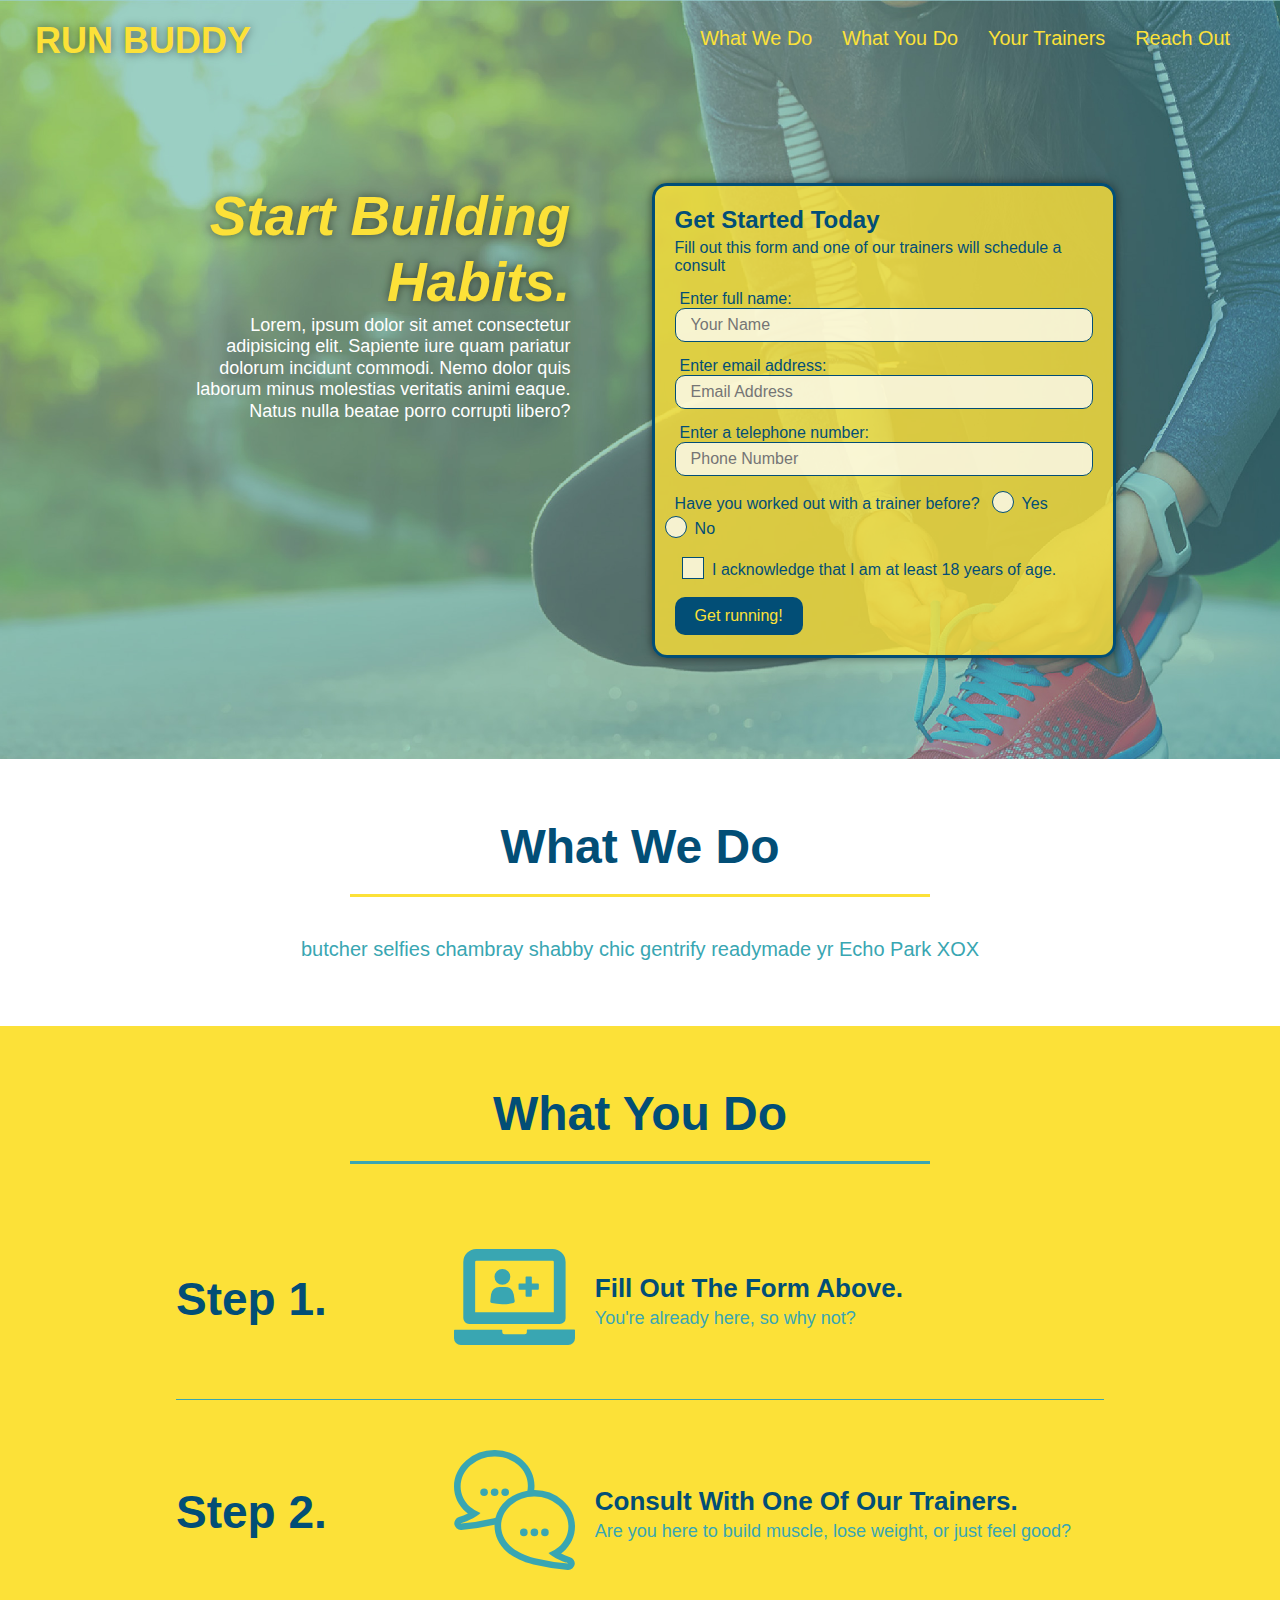
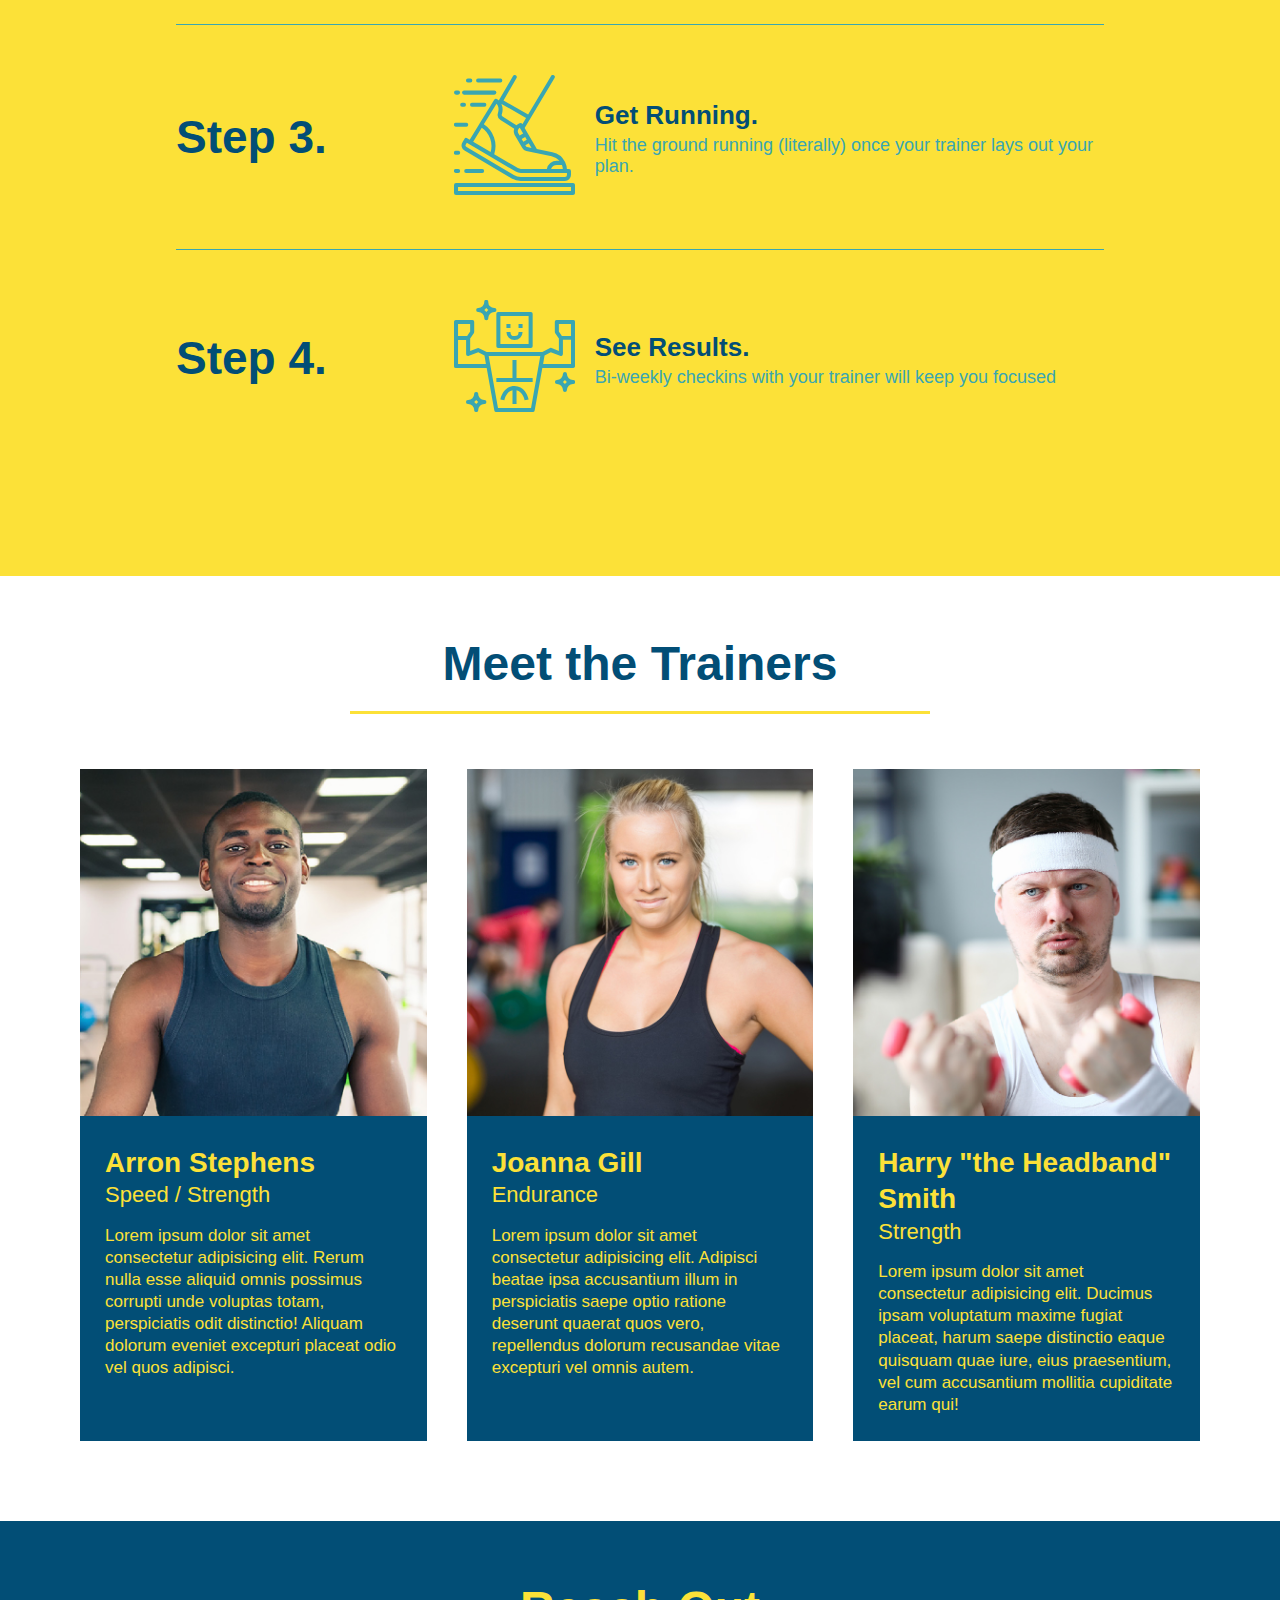
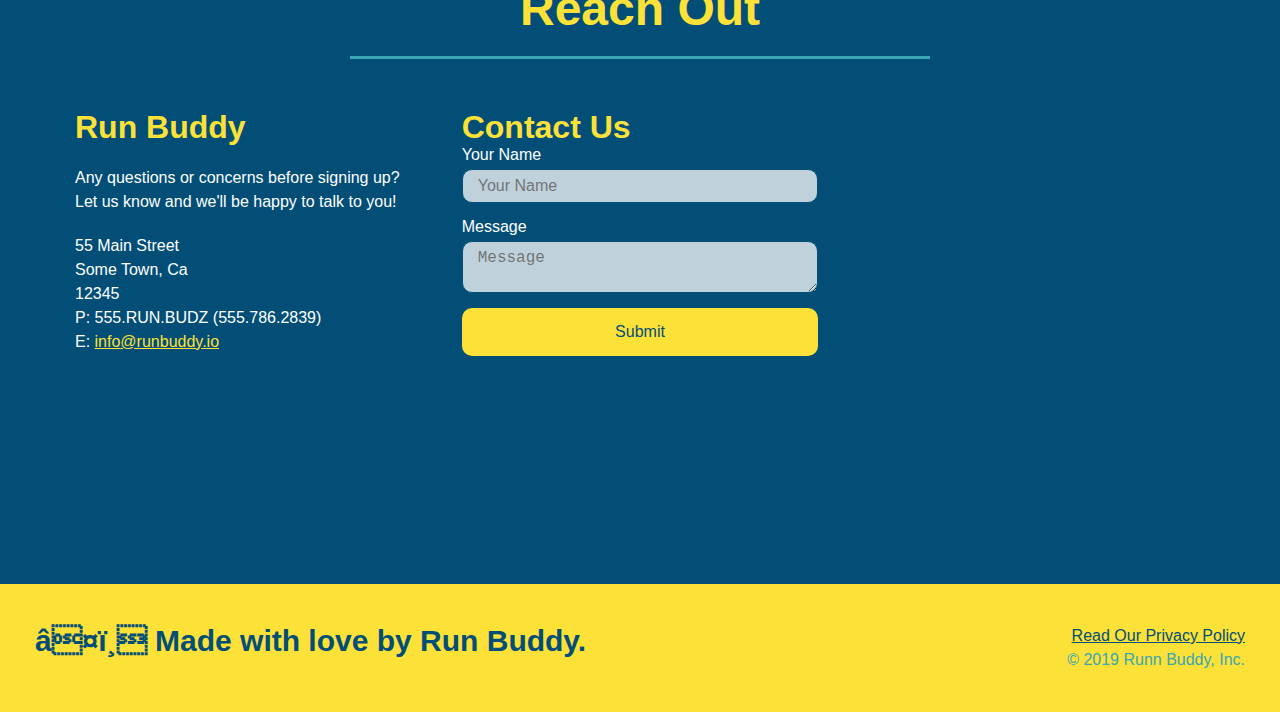
<file: index.html>
<!DOCTYPE html>
<html lang="en">
    <head>
        <link rel="stylesheet" href="./assets/css/style.css" />
        <meta charset-UTF-8 />
        <meta name="viewport" content="width=device-width, initial-scale=1.0" />
        <title>Run Buddy</title>
    </head>
    <body>
    <!-- navigation -->
    <header>  
        <h1>
            <a href="/">RUN BUDDY</a>
        </h1>
        <nav>
            <!-- Unordered list element -->
            <ul>
                <!-- List element -->
                <li>
                    <!-- Anchor element -->
                    <a href="#what-we-do">What We Do</a>
                </li>
                <li>
                    <a href="#what-you-do">What You Do</a>
                </li>
                <li>
                    <a href="#your-trainers">Your Trainers</a>
                </li>
                <li>
                    <a href="#reach-out">Reach Out</a>
                </li>
            </ul>
        </nav>
    </header>  

    <!-- hero-jumbotron -->
    <section class="hero">
        <div class="hero-cta">
            <h2>Start Building Habits.</h2>
            <p>Lorem, ipsum dolor sit amet consectetur adipisicing elit. Sapiente iure quam pariatur dolorum incidunt commodi. Nemo dolor quis laborum minus molestias veritatis animi eaque. Natus nulla beatae porro corrupti libero?</p>
        </div>
        <div class="hero-form">
            <h3>Get Started Today</h3>
            <p>Fill out this form and one of our trainers will schedule a consult</p>
        <!-- Add form element -->   
        <form>
            <label for="name">Enter full name:</label>
            <input type="text" placeholder="Your Name" name="name" id="name" class="form-input" />
            <label for="email">Enter email address:</label>
            <input type="email" placeholder="Email Address" name="email" id="email" class="form-input" />
            <label for="phone">Enter a telephone number:</label>
            <input type="tel" placeholder="Phone Number" name="phone" id="phone" class="form-input" />
            <p>
                Have you worked out with a trainer before?
                <span class="radio-wrapper">
                    <input type="radio" name="trainer-confirm" id="trainer-yes" />
                    <label for="trainer-yes">Yes</label>
                </span>
                <span class="radio-wrapper">
                    <input type="radio" name="trainer-confirm" id="trainer-no" />
                    <label for="trainer-no">No</label>
                </span>
            </p>
            <p>
                <span class="checkbox-wrapper">
                    <input type="checkbox" name="age-confirm" id="checkbox" />
                    <label for="checkbox">I acknowledge that I am at least 18 years of age.</label>
                </span> 
            </p>
            <button type="submit" >
                Get running!
            </button>
        </form> 
        </div>
    </section>
    <!-- end hero -->

    <!-- "what we do" section -->
    <section id="what-we-do" class="intro">
        <div class="flex-row">
        <h2 class="section-title primary-border">
            What We Do 
        </h2>
        </div>
        <div class="flex-row">
        <p>
            butcher selfies chambray shabby chic gentrify readymade yr Echo Park XOX
        </p>
        </div>
    </section>
    
    <!-- "what you do" section -->
        <section id="what-you-do" class="steps">
            <div class="flex-row">
                <h2 class="section-title secondary-border">
                     What You Do
                </h2> 
            </div>
            <div class="step"> 
                <h3>Step 1.</h3>
                <div class="step-info">
                    <div class="step-img">   
                        <img src="./assets/images/step-1.svg" alt="" />
                    </div>
                    <div class="step-text">
                        <h4>Fill Out The Form Above.</h4>
                        <p>You're already here, so why not?</p>
                    </div>
                </div>
            </div>
            <div class="step">
                <h3>Step 2.</h3>
                <div class="step-info">
                    <div class="step-img">
                        <img src="./assets/images/step-2.svg" alt="" />
                    </div>
                    <div class="step-text">
                        <h4>Consult With One Of Our Trainers.</h4>
                        <p>Are you here to build muscle, lose weight, or just feel good?</p>
                    </div>
                </div>
            </div>
            <div class="step">
                <h3>Step 3.</h3>
                <div class="step-info">
                    <div class="step-img">
                        <img src="./assets/images/step-3.svg" alt="" />
                    </div>
                    <div class="step-text">
                        <h4>Get Running.</h4>
                        <p>Hit the ground running (literally) once your trainer lays out your plan.</p>
                    </div>
                </div>
            </div>
            <div class="step">
                <h3>Step 4.</h3>
                <div class="step-info">
                    <div class="step-img">
                        <img src="./assets/images/step-4.svg" alt="" />
                    </div>
                    <div class="step-text">
                        <h4>See Results.</h4>
                        <p>Bi-weekly checkins with your trainer will keep you focused</p>
                    </div>
                </div>
            </div>
      </section>
      <!-- "what you do" end -->

    <!-- "meet the trainers" start -->
    <section id="your-trainers">
        <div class="flex-row">
        <h2 class="section-title primary-border"> 
            Meet the Trainers
        </h2>
        </div>
    
        <div class="trainers">
        <article class="trainer">
            <img src="./assets/images/trainer-1.jpg" alt="Arron Stephens in his workout clothes">
            <div class="trainer-bio">
                <h3 class="trainer-name">Arron Stephens</h3>
                <h4 class="trainer-role">Speed / Strength</h4>
                <p>Lorem ipsum dolor sit amet consectetur adipisicing elit. Rerum nulla esse aliquid omnis possimus corrupti unde voluptas totam, perspiciatis odit distinctio! Aliquam dolorum eveniet excepturi placeat odio vel quos adipisci.</p>
            </div>
        </article>
    <!-- Second trainer bio-->
        <article class="trainer">
            <img src="./assets/images/trainer-2.jpg" alt="Joanna Gill in her workout clothes">
            <div class="trainer-bio">
                <h3 class="trainer-name">Joanna Gill</h3>
                <h4 class="trainer-role">Endurance</h4>
                <p>Lorem ipsum dolor sit amet consectetur adipisicing elit. Adipisci beatae ipsa accusantium illum in perspiciatis saepe optio ratione deserunt quaerat quos vero, repellendus dolorum recusandae vitae excepturi vel omnis autem.</p>
            </div>
        </article>
    
    <!-- Third trainer bio -->
        <article class="trainer">
            <img src="./assets/images/trainer-3.jpg" alt="Harry Smith wearing a headband and lifting comically small pink weights"> 
            <div class="trainer-bio">
                <h3 class="trainer-name">Harry "the Headband" Smith</h3>
                <h4 class="trainer-role">Strength</h4>
                <p>Lorem ipsum dolor sit amet consectetur adipisicing elit. Ducimus ipsam voluptatum maxime fugiat placeat, harum saepe distinctio eaque quisquam quae iure, eius praesentium, vel cum accusantium mollitia cupiditate earum qui!</p>
            </div>
         </article>
        </div>
       </section>
    <!-- "neet the trainers" end -->

    <!-- "reach out" section -->
        <section id="reach-out" class="contact">  
            <div class="flex-row">
                <h2 class="section-title secondary-border">
                    Reach Out
                </h2>
            </div> 

            <div class="contact-info">
                <div>
                    <h3>Run Buddy</h3>
                    <p>
                        Any questions or concerns before signing up?
                        <br />
                        Let us know and we'll be happy to talk to you!
                    </p>

                    <address>
                        55 Main Street <br/>
                        Some Town, Ca <br/>
                        12345<br/>
                        P: 555.RUN.BUDZ (555.786.2839)<br/>
                        E: <a href="mailto:info@runbuddy.io">info@runbuddy.io</a>
                    </address>
                
            </div>
            
            <div class="contact-form">
                <h3>Contact Us</h3>
                <form>
                    <label for="contact-name">Your Name</label>
                    <input type="text" id="contact-name" placeholder="Your Name" />

                    <label for="contact-message">Message</label>
                    <textarea id="contact-message" placeholder="Message"></textarea>

                    <button type="submit">Submit</button>
                </form>
            </div>

            <iframe 
                src="https://www.google.com/maps/embed?pb=!1m18!1m12!1m3!1d3034.850686073691!2d-111.99982658503872!3d40.478568179358035!2m3!1f0!2f0!3f0!3m2!1i1024!2i768!4f13.1!3m3!1m2!1s0x875283805b42cda5%3A0x2530229055658371!2s4493%20W%20Wharton%20Dr%2C%20Herriman%2C%20UT%2084096!5e0!3m2!1sen!2sus!4v1646861589204!5m2!1sen!2sus" 
                frameborder="0" style="border:0" allowfullscreen>
            </iframe>
            </div>  
        </section> 
        <!-- "reach out" end--> 

    <!-- footer -->
    <footer>
        <h2>❤️ Made with love by Run Buddy.</h2>
        <div>
            <a href="privacy-policy.html">Read Our Privacy Policy</a><br />
            &copy; 2019 Runn Buddy, Inc.
        </div>
    </footer>
    </body>
</html>
</file>
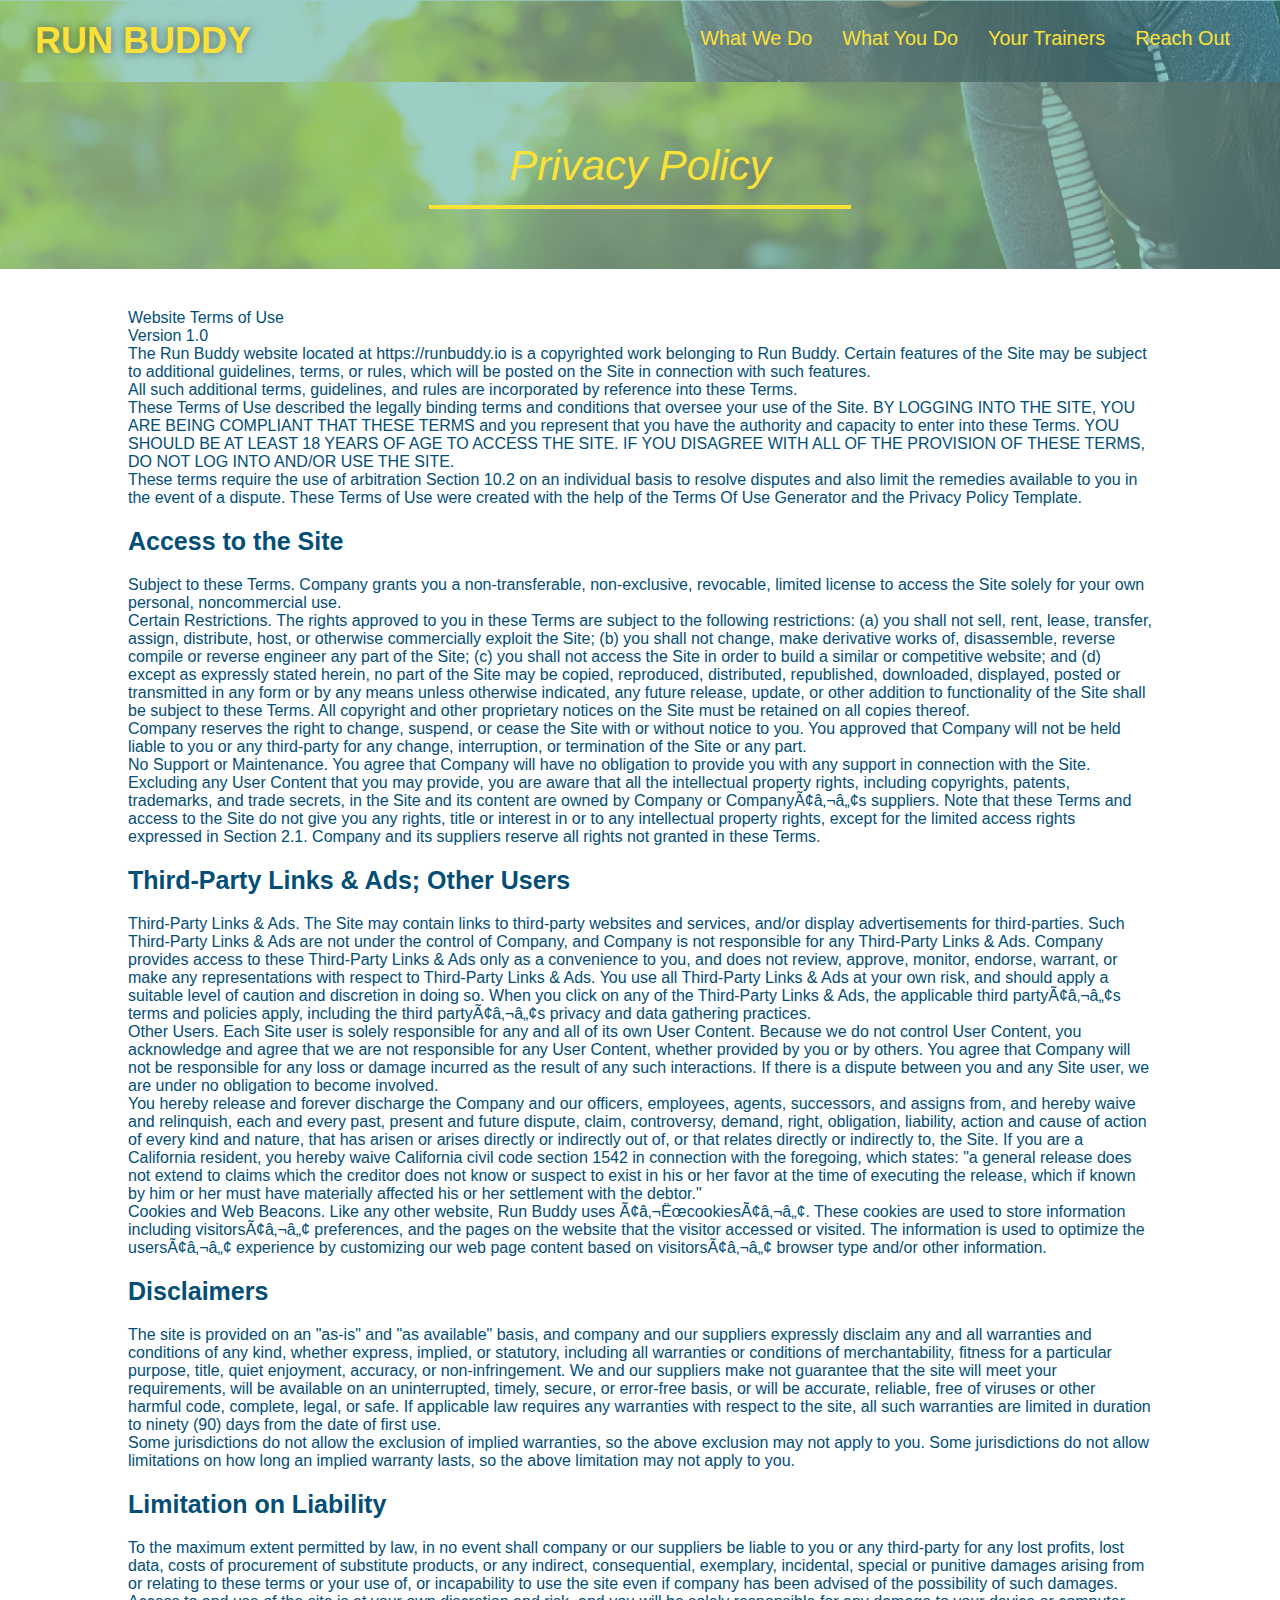
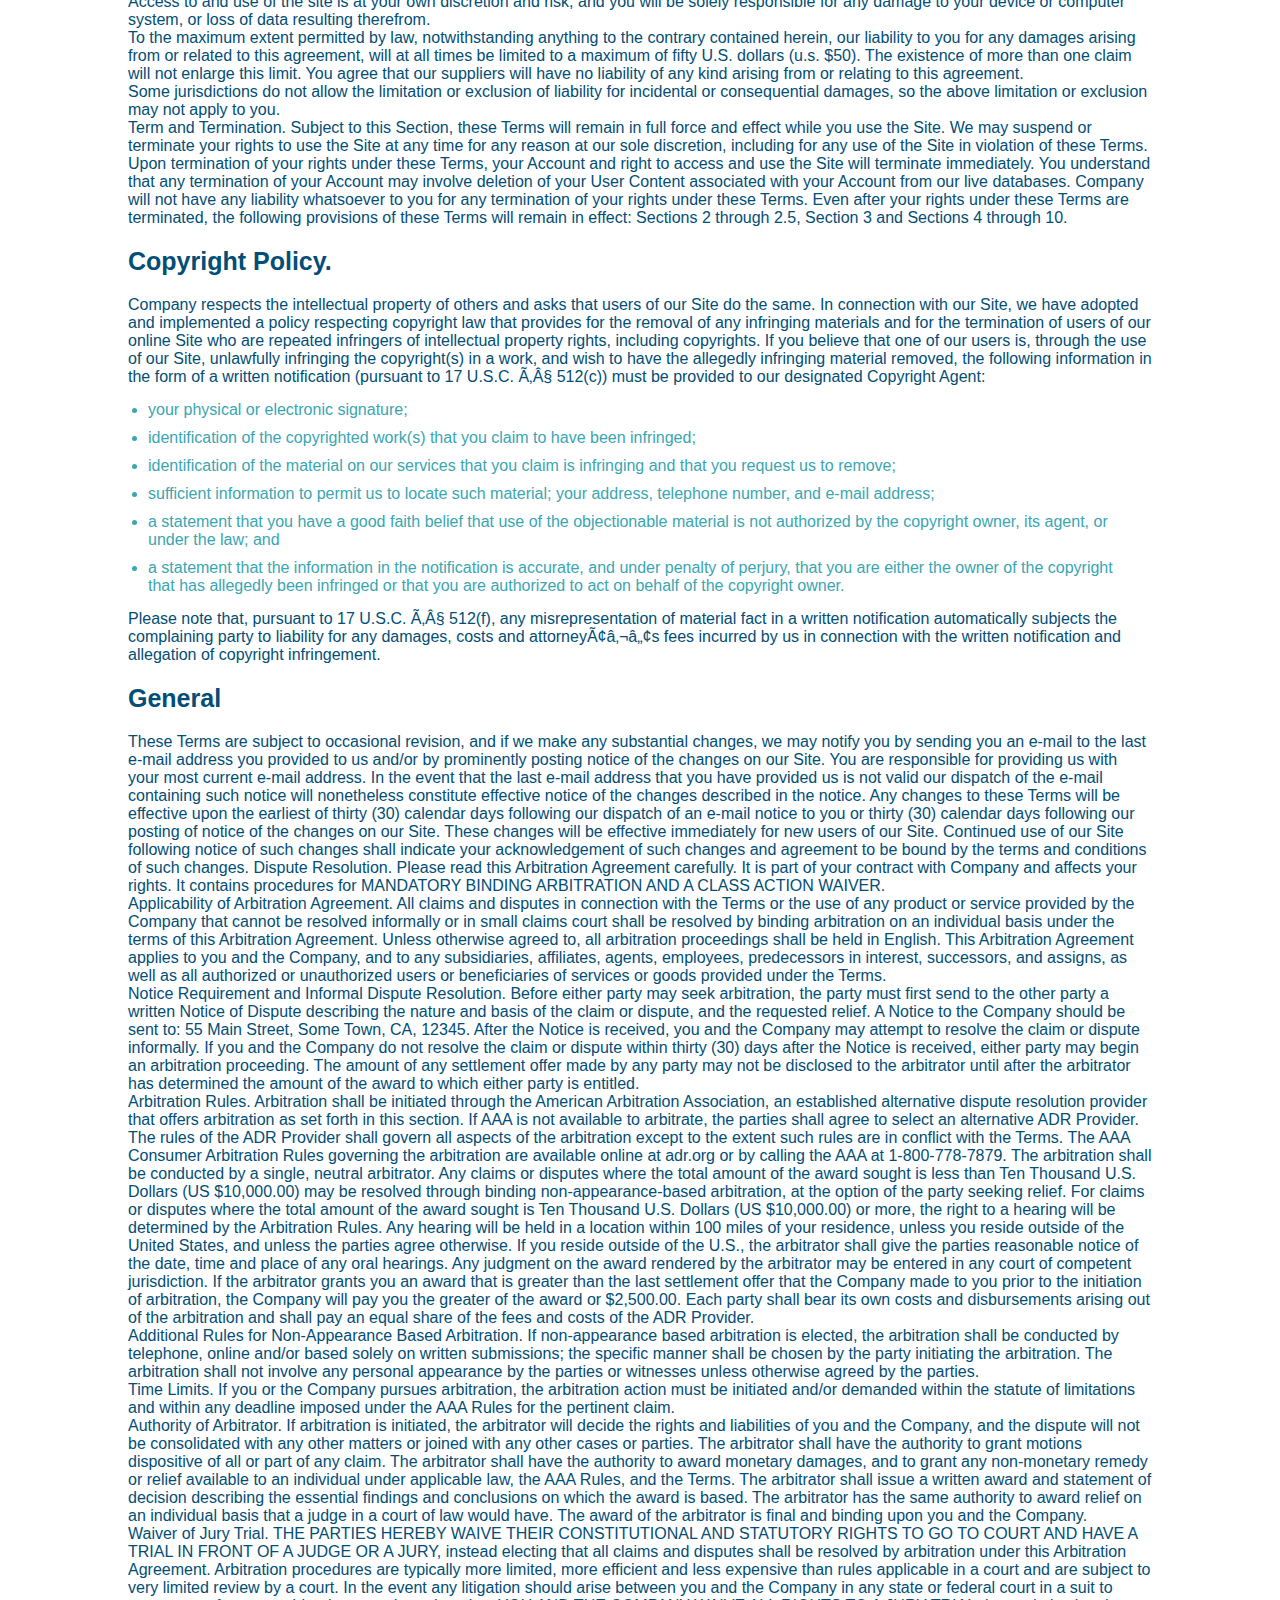
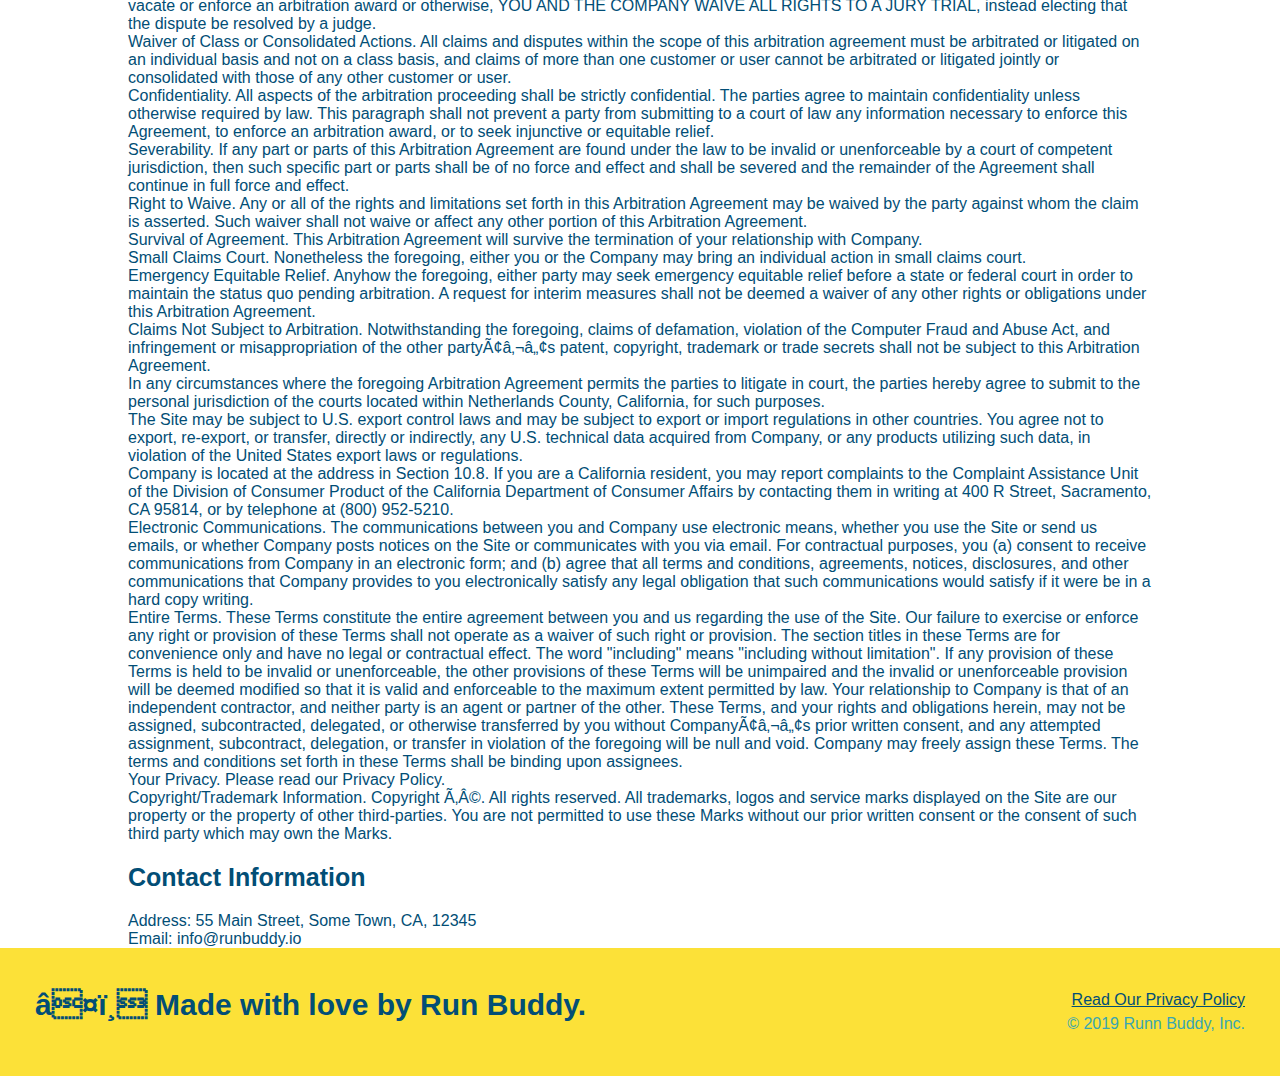
<file: privacy-policy.html>
<!DOCTYPE html>
<html lang="en">
    <head>
        <link rel="stylesheet" href="./assets/css/style.css" />
        <link rel="stylesheet" href="./assets/css/secondary-styles.css"
        <meta charset-UTF-8 />
        <meta name="viewport" content="width=device-width, initial-scale=1.0" />
        <title>Privacy Policy - Run Buddy</title>
    </head>
  <body>
  </body>
</html>
<header>  
    <h1>
        <a href="/">RUN BUDDY</a>
    </h1>
    <nav>
        <!-- Unordered list element -->
        <ul>
            <!-- List element -->
            <li>
                <!-- Anchor element -->
                <a href="./index.html#what-we-do">What We Do</a>
            </li>
            <li>
                <a href="./index.html#what-you-do">What You Do</a>
            </li>
            <li>
                <a href="./index.html#your-trainers">Your Trainers</a>
            </li>
            <li>
                <a href="./index.html#reach-out">Reach Out</a>
            </li>
        </ul>
    </nav>
</header>  

<!-- hero-jumbotron -->
<section class="hero">
    <h2 class="page-title">
        Privacy Policy
    </h2>
</section>    
<article class="secondary-content">
    <p>
        Website Terms of Use
      </p>

      <p>
        Version 1.0
      </p>

      <p>
        The Run Buddy website located at https://runbuddy.io is a copyrighted work belonging to Run Buddy. Certain
        features of the Site may be subject to additional guidelines, terms, or rules, which will be posted on the Site
        in connection with such features.
      </p>

      <p>
        All such additional terms, guidelines, and rules are incorporated by reference into these Terms.
      </p>

      <p>
        These Terms of Use described the legally binding terms and conditions that oversee your use of the Site. BY
        LOGGING INTO THE SITE, YOU ARE BEING COMPLIANT THAT THESE TERMS and you represent that you have the authority
        and capacity to enter into these Terms. YOU SHOULD BE AT LEAST 18 YEARS OF AGE TO ACCESS THE SITE. IF YOU
        DISAGREE WITH ALL OF THE PROVISION OF THESE TERMS, DO NOT LOG INTO AND/OR USE THE SITE.
      </p>

      <p>
        These terms require the use of arbitration Section 10.2 on an individual basis to resolve disputes and also
        limit the remedies available to you in the event of a dispute. These Terms of Use were created with the help of
        the Terms Of Use Generator and the Privacy Policy Template.
      </p>

      <h3>
        Access to the Site
      </h3>

      <p>
        Subject to these Terms. Company grants you a non-transferable, non-exclusive, revocable, limited license to
        access the Site solely for your own personal, noncommercial use.
      </p>

      <p>
        Certain Restrictions. The rights approved to you in these Terms are subject to the following restrictions: (a)
        you shall not sell, rent, lease, transfer, assign, distribute, host, or otherwise commercially exploit the Site;
        (b) you shall not change, make derivative works of, disassemble, reverse compile or reverse engineer any part of
        the Site; (c) you shall not access the Site in order to build a similar or competitive website; and (d) except
        as expressly stated herein, no part of the Site may be copied, reproduced, distributed, republished, downloaded,
        displayed, posted or transmitted in any form or by any means unless otherwise indicated, any future release,
        update, or other addition to functionality of the Site shall be subject to these Terms. All copyright and other
        proprietary notices on the Site must be retained on all copies thereof.
      </p>

      <p>
        Company reserves the right to change, suspend, or cease the Site with or without notice to you. You approved
        that Company will not be held liable to you or any third-party for any change, interruption, or termination of
        the Site or any part.
      </p>

      <p>
        No Support or Maintenance. You agree that Company will have no obligation to provide you with any support in
        connection with the Site.
      </p>

      <p>
        Excluding any User Content that you may provide, you are aware that all the intellectual property rights,
        including copyrights, patents, trademarks, and trade secrets, in the Site and its content are owned by Company
        or Companyâ€™s suppliers. Note that these Terms and access to the Site do not give you any rights, title or
        interest in or to any intellectual property rights, except for the limited access rights expressed in Section
        2.1. Company and its suppliers reserve all rights not granted in these Terms.
      </p>

      <h3>
        Third-Party Links & Ads; Other Users
      </h3>

      <p>
        Third-Party Links & Ads. The Site may contain links to third-party websites and services, and/or display
        advertisements for third-parties. Such Third-Party Links & Ads are not under the control of Company, and Company
        is not responsible for any Third-Party Links & Ads. Company provides access to these Third-Party Links & Ads
        only as a convenience to you, and does not review, approve, monitor, endorse, warrant, or make any
        representations with respect to Third-Party Links & Ads. You use all Third-Party Links & Ads at your own risk,
        and should apply a suitable level of caution and discretion in doing so. When you click on any of the
        Third-Party Links & Ads, the applicable third partyâ€™s terms and policies apply, including the third partyâ€™s
        privacy and data gathering practices.
      </p>

      <p>
        Other Users. Each Site user is solely responsible for any and all of its own User Content. Because we do not
        control User Content, you acknowledge and agree that we are not responsible for any User Content, whether
        provided by you or by others. You agree that Company will not be responsible for any loss or damage incurred as
        the result of any such interactions. If there is a dispute between you and any Site user, we are under no
        obligation to become involved.
      </p>

      <p>
        You hereby release and forever discharge the Company and our officers, employees, agents, successors, and
        assigns from, and hereby waive and relinquish, each and every past, present and future dispute, claim,
        controversy, demand, right, obligation, liability, action and cause of action of every kind and nature, that has
        arisen or arises directly or indirectly out of, or that relates directly or indirectly to, the Site. If you are
        a California resident, you hereby waive California civil code section 1542 in connection with the foregoing,
        which states: "a general release does not extend to claims which the creditor does not know or suspect to exist
        in his or her favor at the time of executing the release, which if known by him or her must have materially
        affected his or her settlement with the debtor."
      </p>

      <p>
        Cookies and Web Beacons. Like any other website, Run Buddy uses â€˜cookiesâ€™. These cookies are used to store
        information including visitorsâ€™ preferences, and the pages on the website that the visitor accessed or visited.
        The information is used to optimize the usersâ€™ experience by customizing our web page content based on visitorsâ€™
        browser type and/or other information.
      </p>

      <h3>
        Disclaimers
      </h3>

      <p>
        The site is provided on an "as-is" and "as available" basis, and company and our suppliers expressly disclaim
        any and all warranties and conditions of any kind, whether express, implied, or statutory, including all
        warranties or conditions of merchantability, fitness for a particular purpose, title, quiet enjoyment, accuracy,
        or non-infringement. We and our suppliers make not guarantee that the site will meet your requirements, will be
        available on an uninterrupted, timely, secure, or error-free basis, or will be accurate, reliable, free of
        viruses or other harmful code, complete, legal, or safe. If applicable law requires any warranties with respect
        to the site, all such warranties are limited in duration to ninety (90) days from the date of first use.
      </p>

      <p>
        Some jurisdictions do not allow the exclusion of implied warranties, so the above exclusion may not apply to
        you. Some jurisdictions do not allow limitations on how long an implied warranty lasts, so the above limitation
        may not apply to you.
      </p>

      <h3>
        Limitation on Liability
      </h3>

      <p>
        To the maximum extent permitted by law, in no event shall company or our suppliers be liable to you or any
        third-party for any lost profits, lost data, costs of procurement of substitute products, or any indirect,
        consequential, exemplary, incidental, special or punitive damages arising from or relating to these terms or
        your use of, or incapability to use the site even if company has been advised of the possibility of such
        damages. Access to and use of the site is at your own discretion and risk, and you will be solely responsible
        for any damage to your device or computer system, or loss of data resulting therefrom.
      </p>

      <p>
        To the maximum extent permitted by law, notwithstanding anything to the contrary contained herein, our liability
        to you for any damages arising from or related to this agreement, will at all times be limited to a maximum of
        fifty U.S. dollars (u.s. $50). The existence of more than one claim will not enlarge this limit. You agree that
        our suppliers will have no liability of any kind arising from or relating to this agreement.
      </p>

      <p>
        Some jurisdictions do not allow the limitation or exclusion of liability for incidental or consequential
        damages, so the above limitation or exclusion may not apply to you.
      </p>

      <p>
        Term and Termination. Subject to this Section, these Terms will remain in full force and effect while you use
        the Site. We may suspend or terminate your rights to use the Site at any time for any reason at our sole
        discretion, including for any use of the Site in violation of these Terms. Upon termination of your rights under
        these Terms, your Account and right to access and use the Site will terminate immediately. You understand that
        any termination of your Account may involve deletion of your User Content associated with your Account from our
        live databases. Company will not have any liability whatsoever to you for any termination of your rights under
        these Terms. Even after your rights under these Terms are terminated, the following provisions of these Terms
        will remain in effect: Sections 2 through 2.5, Section 3 and Sections 4 through 10.
      </p>

      <h3>
        Copyright Policy.
      </h3>

      <p>
        Company respects the intellectual property of others and asks that users of our Site do the same. In connection
        with our Site, we have adopted and implemented a policy respecting copyright law that provides for the removal
        of any infringing materials and for the termination of users of our online Site who are repeated infringers of
        intellectual property rights, including copyrights. If you believe that one of our users is, through the use of
        our Site, unlawfully infringing the copyright(s) in a work, and wish to have the allegedly infringing material
        removed, the following information in the form of a written notification (pursuant to 17 U.S.C. Â§ 512(c)) must
        be provided to our designated Copyright Agent:
      </p>

      <ul>
        <li>
          your physical or electronic signature;
        </li>
        <li>
          identification of the copyrighted work(s) that you claim to have been infringed;
        </li>
        <li>
          identification of the material on our services that you claim is infringing and that you request us to remove;
        </li>
        <li>
          sufficient information to permit us to locate such material; your address, telephone number, and e-mail
          address;
        </li>
        <li>
          a statement that you have a good faith belief that use of the objectionable material is not authorized by the
          copyright owner, its agent, or under the law; and
        </li>
        <li>
          a statement that the information in the notification is accurate, and under penalty of perjury, that you are
          either the owner of the copyright that has allegedly been infringed or that you are authorized to act on
          behalf of the copyright owner.
        </li>
      </ul>

      <p>
        Please note that, pursuant to 17 U.S.C. Â§ 512(f), any misrepresentation of material fact in a written
        notification automatically subjects the complaining party to liability for any damages, costs and attorneyâ€™s
        fees incurred by us in connection with the written notification and allegation of copyright infringement.
      </p>

      <h3>
        General
      </h3>

      <p>
        These Terms are subject to occasional revision, and if we make any substantial changes, we may notify you by
        sending you an e-mail to the last e-mail address you provided to us and/or by prominently posting notice of the
        changes on our Site. You are responsible for providing us with your most current e-mail address. In the event
        that the last e-mail address that you have provided us is not valid our dispatch of the e-mail containing such
        notice will nonetheless constitute effective notice of the changes described in the notice. Any changes to these
        Terms will be effective upon the earliest of thirty (30) calendar days following our dispatch of an e-mail
        notice to you or thirty (30) calendar days following our posting of notice of the changes on our Site. These
        changes will be effective immediately for new users of our Site. Continued use of our Site following notice of
        such changes shall indicate your acknowledgement of such changes and agreement to be bound by the terms and
        conditions of such changes. Dispute Resolution. Please read this Arbitration Agreement carefully. It is part of
        your contract with Company and affects your rights. It contains procedures for MANDATORY BINDING ARBITRATION AND
        A CLASS ACTION WAIVER.
      </p>

      <p>
        Applicability of Arbitration Agreement. All claims and disputes in connection with the Terms or the use of any
        product or service provided by the Company that cannot be resolved informally or in small claims court shall be
        resolved by binding arbitration on an individual basis under the terms of this Arbitration Agreement. Unless
        otherwise agreed to, all arbitration proceedings shall be held in English. This Arbitration Agreement applies to
        you and the Company, and to any subsidiaries, affiliates, agents, employees, predecessors in interest,
        successors, and assigns, as well as all authorized or unauthorized users or beneficiaries of services or goods
        provided under the Terms.
      </p>

      <p>
        Notice Requirement and Informal Dispute Resolution. Before either party may seek arbitration, the party must
        first send to the other party a written Notice of Dispute describing the nature and basis of the claim or
        dispute, and the requested relief. A Notice to the Company should be sent to: 55 Main Street, Some Town, CA,
        12345. After the Notice is received, you and the Company may attempt to resolve the claim or dispute informally.
        If you and the Company do not resolve the claim or dispute within thirty (30) days after the Notice is received,
        either party may begin an arbitration proceeding. The amount of any settlement offer made by any party may not
        be disclosed to the arbitrator until after the arbitrator has determined the amount of the award to which either
        party is entitled.
      </p>

      <p>
        Arbitration Rules. Arbitration shall be initiated through the American Arbitration Association, an established
        alternative dispute resolution provider that offers arbitration as set forth in this section. If AAA is not
        available to arbitrate, the parties shall agree to select an alternative ADR Provider. The rules of the ADR
        Provider shall govern all aspects of the arbitration except to the extent such rules are in conflict with the
        Terms. The AAA Consumer Arbitration Rules governing the arbitration are available online at adr.org or by
        calling the AAA at 1-800-778-7879. The arbitration shall be conducted by a single, neutral arbitrator. Any
        claims or disputes where the total amount of the award sought is less than Ten Thousand U.S. Dollars (US
        $10,000.00) may be resolved through binding non-appearance-based arbitration, at the option of the party seeking
        relief. For claims or disputes where the total amount of the award sought is Ten Thousand U.S. Dollars (US
        $10,000.00) or more, the right to a hearing will be determined by the Arbitration Rules. Any hearing will be
        held in a location within 100 miles of your residence, unless you reside outside of the United States, and
        unless the parties agree otherwise. If you reside outside of the U.S., the arbitrator shall give the parties
        reasonable notice of the date, time and place of any oral hearings. Any judgment on the award rendered by the
        arbitrator may be entered in any court of competent jurisdiction. If the arbitrator grants you an award that is
        greater than the last settlement offer that the Company made to you prior to the initiation of arbitration, the
        Company will pay you the greater of the award or $2,500.00. Each party shall bear its own costs and
        disbursements arising out of the arbitration and shall pay an equal share of the fees and costs of the ADR
        Provider.
      </p>

      <p>
        Additional Rules for Non-Appearance Based Arbitration. If non-appearance based arbitration is elected, the
        arbitration shall be conducted by telephone, online and/or based solely on written submissions; the specific
        manner shall be chosen by the party initiating the arbitration. The arbitration shall not involve any personal
        appearance by the parties or witnesses unless otherwise agreed by the parties.
      </p>

      <p>
        Time Limits. If you or the Company pursues arbitration, the arbitration action must be initiated and/or demanded
        within the statute of limitations and within any deadline imposed under the AAA Rules for the pertinent claim.
      </p>

      <p>
        Authority of Arbitrator. If arbitration is initiated, the arbitrator will decide the rights and liabilities of
        you and the Company, and the dispute will not be consolidated with any other matters or joined with any other
        cases or parties. The arbitrator shall have the authority to grant motions dispositive of all or part of any
        claim. The arbitrator shall have the authority to award monetary damages, and to grant any non-monetary remedy
        or relief available to an individual under applicable law, the AAA Rules, and the Terms. The arbitrator shall
        issue a written award and statement of decision describing the essential findings and conclusions on which the
        award is based. The arbitrator has the same authority to award relief on an individual basis that a judge in a
        court of law would have. The award of the arbitrator is final and binding upon you and the Company.
      </p>

      <p>
        Waiver of Jury Trial. THE PARTIES HEREBY WAIVE THEIR CONSTITUTIONAL AND STATUTORY RIGHTS TO GO TO COURT AND HAVE
        A TRIAL IN FRONT OF A JUDGE OR A JURY, instead electing that all claims and disputes shall be resolved by
        arbitration under this Arbitration Agreement. Arbitration procedures are typically more limited, more efficient
        and less expensive than rules applicable in a court and are subject to very limited review by a court. In the
        event any litigation should arise between you and the Company in any state or federal court in a suit to vacate
        or enforce an arbitration award or otherwise, YOU AND THE COMPANY WAIVE ALL RIGHTS TO A JURY TRIAL, instead
        electing that the dispute be resolved by a judge.
      </p>

      <p>
        Waiver of Class or Consolidated Actions. All claims and disputes within the scope of this arbitration agreement
        must be arbitrated or litigated on an individual basis and not on a class basis, and claims of more than one
        customer or user cannot be arbitrated or litigated jointly or consolidated with those of any other customer or
        user.
      </p>

      <p>
        Confidentiality. All aspects of the arbitration proceeding shall be strictly confidential. The parties agree to
        maintain confidentiality unless otherwise required by law. This paragraph shall not prevent a party from
        submitting to a court of law any information necessary to enforce this Agreement, to enforce an arbitration
        award, or to seek injunctive or equitable relief.
      </p>

      <p>
        Severability. If any part or parts of this Arbitration Agreement are found under the law to be invalid or
        unenforceable by a court of competent jurisdiction, then such specific part or parts shall be of no force and
        effect and shall be severed and the remainder of the Agreement shall continue in full force and effect.
      </p>

      <p>
        Right to Waive. Any or all of the rights and limitations set forth in this Arbitration Agreement may be waived
        by the party against whom the claim is asserted. Such waiver shall not waive or affect any other portion of this
        Arbitration Agreement.
      </p>

      <p>
        Survival of Agreement. This Arbitration Agreement will survive the termination of your relationship with
        Company.
      </p>

      <p>
        Small Claims Court. Nonetheless the foregoing, either you or the Company may bring an individual action in small
        claims court.
      </p>

      <p>
        Emergency Equitable Relief. Anyhow the foregoing, either party may seek emergency equitable relief before a
        state or federal court in order to maintain the status quo pending arbitration. A request for interim measures
        shall not be deemed a waiver of any other rights or obligations under this Arbitration Agreement.
      </p>

      <p>
        Claims Not Subject to Arbitration. Notwithstanding the foregoing, claims of defamation, violation of the
        Computer Fraud and Abuse Act, and infringement or misappropriation of the other partyâ€™s patent, copyright,
        trademark or trade secrets shall not be subject to this Arbitration Agreement.
      </p>

      <p>
        In any circumstances where the foregoing Arbitration Agreement permits the parties to litigate in court, the
        parties hereby agree to submit to the personal jurisdiction of the courts located within Netherlands County,
        California, for such purposes.
      </p>

      <p>
        The Site may be subject to U.S. export control laws and may be subject to export or import regulations in other
        countries. You agree not to export, re-export, or transfer, directly or indirectly, any U.S. technical data
        acquired from Company, or any products utilizing such data, in violation of the United States export laws or
        regulations.
      </p>

      <p>
        Company is located at the address in Section 10.8. If you are a California resident, you may report complaints
        to the Complaint Assistance Unit of the Division of Consumer Product of the California Department of Consumer
        Affairs by contacting them in writing at 400 R Street, Sacramento, CA 95814, or by telephone at (800) 952-5210.
      </p>

      <p>
        Electronic Communications. The communications between you and Company use electronic means, whether you use the
        Site or send us emails, or whether Company posts notices on the Site or communicates with you via email. For
        contractual purposes, you (a) consent to receive communications from Company in an electronic form; and (b)
        agree that all terms and conditions, agreements, notices, disclosures, and other communications that Company
        provides to you electronically satisfy any legal obligation that such communications would satisfy if it were be
        in a hard copy writing.
      </p>

      <p>
        Entire Terms. These Terms constitute the entire agreement between you and us regarding the use of the Site. Our
        failure to exercise or enforce any right or provision of these Terms shall not operate as a waiver of such right
        or provision. The section titles in these Terms are for convenience only and have no legal or contractual
        effect. The word "including" means "including without limitation". If any provision of these Terms is held to be
        invalid or unenforceable, the other provisions of these Terms will be unimpaired and the invalid or
        unenforceable provision will be deemed modified so that it is valid and enforceable to the maximum extent
        permitted by law. Your relationship to Company is that of an independent contractor, and neither party is an
        agent or partner of the other. These Terms, and your rights and obligations herein, may not be assigned,
        subcontracted, delegated, or otherwise transferred by you without Companyâ€™s prior written consent, and any
        attempted assignment, subcontract, delegation, or transfer in violation of the foregoing will be null and void.
        Company may freely assign these Terms. The terms and conditions set forth in these Terms shall be binding upon
        assignees.
      </p>

      <p>
        Your Privacy. Please read our Privacy Policy.
      </p>

      <p>
        Copyright/Trademark Information. Copyright Â©. All rights reserved. All trademarks, logos and service marks
        displayed on the Site are our property or the property of other third-parties. You are not permitted to use
        these Marks without our prior written consent or the consent of such third party which may own the Marks.
      </p>

      <h3>
        Contact Information
      </h3>

      <p>
        Address: 55 Main Street, Some Town, CA, 12345
      </p>

      <p>
        Email: info@runbuddy.io
      </p>

</article>

            <!-- footer -->
    <footer>
        <h2>❤️ Made with love by Run Buddy.</h2>
        <div>
            <a href="#">Read Our Privacy Policy</a><br />
            &copy; 2019 Runn Buddy, Inc.
        </div>
    </footer>
    </body>
</html>
</file>
<file: assets/css/style.css>
* {
    margin: 0;
    padding: 0;
    box-sizing: border-box;
}

:root {
    --primary-color: #fce138;
    --secondary-color: #024e76;
    --tertiary-color: #39a6b2;
}

body {
    /* more on this crazy alphanumerial value in a minute! */
    color: var(--tertiary-color);
    font-family: Helvetica, Arial, sans-serif;
    }

/* Applies styles to <header> */
header {
    padding: 20px 35px;
    background-color: var(--tertiary-color);
    display: flex;
    justify-content: space-between;
    flex-wrap: wrap;
    position: -webkit-sticky;
    position: sticky;
    top: 0;
    background-image: url("../images/hero-bg.jpg");
    background-size: cover;
    background-position: 80%;
    background-attachment: fixed;
    z-index: 9999;
 }

/* Sets font weight size color and margins */
header h1{
    font-weight: bold;
    font-size: 36px;
    color: var(--primary-color);
    margin: 0;
    text-shadow: 0 0 10px rgba(0, 0, 0, 0.5);
}

/* Set a as not having text decoration */
header a {
    text-decoration: none;
    color: var(--primary-color);
}

/* Sets navigation options to the right */
header nav {
   margin: 7px 0;
}

/* Sets navigation list inline instead of taking up width of page for each */
header nav ul {
    display: flex;
    flex-wrap: wrap;
    justify-content: space-between;
    align-items: center;
    list-style: none;
}

header nav ul li a {
    padding: 10px 15px;
    font-weight: lighter;
    font-size: 1.55vw;
    text-shadow: 0 0 10px rbga(0, 0, 0, 0.5);
}

header nav ul li a:hover {
    background: var(--primary-color);
    color: var(--secondary-color);
    border-radius: 15px;
    text-shadow: none;
}

/* FOOTER STYLES START */
footer {
    background: var(--primary-color);
    width: 100%;
    padding: 40px 35px;
    display: flex;
    justify-content: space-between;
    flex-wrap:wrap;
}

footer h2 {
    color: var(--secondary-color);
    font-size: 30px;
    margin: 0;
}

footer div {
    line-height: 1.5;
    text-align: right;
}

footer a {
    color: var(--secondary-color);
}
/* END FOOTER STYLES */

/* STYLE ALL SECTION TAGS*/
section {
    padding: 60px;
 }

/* HERO STYLES START */
.hero {
    background-image: url("../images/hero-bg.jpg");
    background-size: cover;
    background-position: 80%;
    display: flex;
    justify-content: center;
    flex-wrap: wrap;
    align-items: flex-start;
    background-attachment: fixed;
}

.hero-cta {
    width:35%;
    text-align: right;
    margin: 3.5%;
    color: #fff;
    Font-size: 18px;
    line-height: 1.2;
}

.hero-cta h2 {
    font-style: italic;
    font-size: 55px;
    color: var(--primary-color);
    text-shadow: 0 0 10px rgba(0, 0, 0, 0.5);
}
.hero-form {
    color: var(--secondary-color);
    background-color: rgba(252, 225, 56, 0.8);
    padding: 20px;
    border: 3px solid var(--secondary-color);
    width: 40%;
    margin: 3.5%;
    box-shadow: 0 0 10px rgba(0, 0, 0, 0.5);
    border-radius: 15px;
}

.her0-form button:hover {
    background-color: var(--tertiary-color);
}

.hero-form h3 {
    font-size: 24px;
    margin: 0;
}

.hero-form p {
    margin: 5px 0 15px 0;
}

.form-input {
    font-size: 16px;
    border: 1px solid var(--secondary-color);
    display: block;
    padding: 7px 15px;
    width: 100%;
    margin-bottom: 15px;
    color: var(--secondary-color);
    border-radius: 10px;
    background-color: rgba(255,255,255,0.75);
}

.form-input:focus {
    background-color: rgba(255,255,255, 1);
    outline: none;
}

.hero-form label {
    margin: 0 5px;
}

.hero-form button {
    color: var(--primary-color);
    background-color: var(--secondary-color);
    border: none;
    padding: 10px 20px;
    font-size: 16px;
    border-radius: 10px;
}

.checkbox-wrapper input, .radio-wrapper input {
    opacity: 0;
}

.checkbox-wrapper label, .radio-wrapper label {
    position: relative;
    left: 10px;
    margin: 10px;
    line-height: 1.6;
}

.checkbox-wrapper label::before, .radio-wrapper label::before {
    content: "";
    height: 20px;
    width: 20px;
    background: rgba(255,255,255, 0.75);
    border: 1px solid var(--secondary-color);
    position: absolute;
    top: -4px;
    left: -30px;
}

.radio-wrapper label::before {
    border-radius: 50%;
}

.radio-wrapper label::after {
    content: "";
    width: 20px;
    height: 20px;
    border-radius: 50%;
    background: var(--secondary-color);
    position: absolute;
    left: -29px;
    top: -3px;
    background-image: radial-gradient(circle, #39a6b2, #024e76);
}

.checkbox-wrapper label::after {
    content: "";
    height: 6px;
    width: 14px;
    border-left: 2px solid var(--secondary-color);
    border-bottom: 2px solid var(--secondary-color);
    position: absolute;
    left: -26px;
    top: 1px;
    transform: rotate(-58deg);
}

.checkbox-wrapper input + label::after, .radio-wrapper input + label::after {
    content: none;
}

.checkbox-wrapper input:checked + label::after, .radio-wrapper input:checked + label::after {
    Content: "";
}

/* HERO STYLES END */

/* SECTION TITLE STYLES START */
.section-title {
    font-size: 48px;
    border-bottom: 3px solid;
    color: var(--secondary-color);
    padding-bottom: 20px;
    text-align: center;
    margin: 0 auto 35px auto;
    width: 50%;
  }

.primary-border {
    border-color: var(--primary-color);
}

.secondary-border {
    border-color: var(--tertiary-color);
}
/* SECTION TITLE STYLES END */

/* WHAT WE DO STYLES */
.intro p {
    line-height: 1.7;
    color: var(--tertiary-color);
    width: 80%;
    font-size: 20px;
    margin: 0 auto;
    text-align: center;
}
/* WHAT WE DO STYLES END */

/* WHAT YOU DO STYLES START */
.steps {
    background: var(--primary-color);
}

.step {
    margin: 50px auto;
    padding-bottom: 50px;
    width: 80%;
    display: flex;
    flex-wrap: wrap;
    align-items: center;
    justify-content: space-between;
}

.step:not(:last-child) {
    border-bottom: 1px solid var(--tertiary-color);
}

.step h3 {
    color: var(--secondary-color);
    font-size: 46px;
    flex: 1 30%;
}

.step-info {
    flex: 2 70%;
    display: flex;
    flex-wrap: wrap;
    align-items: center;
}

.step-img {
    flex: 1 12%;
    margin-right: 20px;
}

.step-img img {
    max-width: 100%;
}

.step-text {
    flex: 12;
}

.step-text p {
    color: var(--tertiary-color);
    font-size: 18px;
}

.step-text h4 {
    font-size: 26px;
    line-height: 1.5;
    color: var(--secondary-color);
}
/* WHAT YOU DO STYLES END */

/* MEET THE TRAINERS START */
.trainers {
   width: 100%;
   margin: 0 auto;
   display: flex;
   flex-wrap: wrap;
   justify-content: space-around; 
 }

.trainer {
    margin: 20px;
    background: var(--secondary-color);
    color: var(--primary-color);
    flex: 1;
}

.trainer img {
    width: 100%;
}

.trainer-bio {
    padding: 25px;
    line-height: 1.3
}

.trainer-bio h3 {
    font-size: 28px;
}    

.trainer-bio h4 {
    font-weight: lighter;
    font-size: 22px;
    margin-bottom: 15px;
}

.trainer-bio p {
    font-size: 17px;
}
/* TRAINER STYLES END */


/* REACH OUT STYLES START*/
.contact {
    background: var(--secondary-color);
}

.contact h2 {
    color: var(--primary-color);
}

.contact-info {
    display: flex;
    justify-content: space-between;
    flex-wrap: wrap;
}

.contact-info > * {
    flex: 1;
    margin: 15px;
}

.contact-info iframe{
    height: 400px;
}    

.contact-info div {
    color: white;
}

.contact-info h3 {
    color: var(--primary-color);
    font-size: 32px;
}

.contact-info p, .contact-info address {
    margin: 20px 0;
    line-height: 1.5;
    font-size: 16px;
    font-style: normal;
}

.contact-form input, .contact-form textarea {
    border: 1px solid var(--secondary-color);
    display: block;
    padding: 7px 15px;
    font-size:  16px;
    color: var(--secondary-color);
    width: 100%;
    margin-bottom: 15px;
    margin-top: 5px;
    border-radius: 10px;
    background-color: rgba(255,255,255, 0.75);
}

.contact-form input:focus, .contact-form textarea:focus {
    background-color:rgba(255,255,255, 1);
    outline: none;
}

.contact-form button {
    width: 100%;
    border: none;
    background: var(--primary-color);
    color: var(--secondary-color);
    text-align: center;
    padding: 15px 0;
    font-size: 16px;
    border-radius: 10px;
}

.contact-form button:hover {
    color: var(--primary-color);
    background: var(--tertiary-color);
}

.contact-info a {
    color: var(--primary-color);
}

/* REACH OUT STYLES END */

/* UTILITIES */
.text-left {
    text-align: left;
}

.text-right {
    text-align: right;
}

.flex-row {
    display: flex;
}

/* MEDIA QUERY FOR SMALLER DESKTOP SCREENS AND SMALLER */
@media screen and (max-width: 980px) {
    header {
        padding-bottom: 0;
        justify-content: center;
        position: relative;
    }

    header h1 {
        width: 100%;
        text-align: center;
    }

    header nav ul {
        margin-top: 20px;
        width: 100%;
        justify-content: center;
    }

    header nav ul li a {
        font-size: 20px;
    }

    footer h2, footer div {
        text-align: center;
        width: 100%;
    }

    .hero-cta, .hero-form {
        width: 100%;
    }

    .hero-cta {
        text-align: center;
    }

    .section-title {
        width: 80%;
    }

    .trainer {
        flex: 0 70%;
    }

    .contact-info iframe {
        flex: 1 100%;
    }
}

/* MEDIA QUERY FOR TABLETS AND SMALLER */
@media screen and (max-width: 768px) {
    section {
        padding: 30px 15px;
    }

    .step h3 {
        flex: 1 100%;
        text-align: center;
    }

    .step-info {
        flex: 2 100%;
        text-align: center;
        justify-content: center;
    }

    .step-img {
        flex: 0 32%;
        margin-right: 0;
        margin-top: 15px;
        margin-bottom: 15px
    }

    .step-text {
        flex: 100%
    }
}

/* MEDIA QUERY FOR MOBILE PHONES AND SMALLER */
@media screen and (max-width: 575px) {

    .hero-form button {
        width: 100%;
    }

    .section-title {
        width: 95%;
    }

    .intro p {
        width: 100%;
    }

    .trainer {
        flex: 0 100%;
    }

    .contact-info {
        text-align: center;
    }

    .contact-info > * {
        flex: 0 100%;
    }

    .contact-form {
        order: 3;
    }
   
}
</file>
<file: assets/css/secondary-styles.css>
/*Make hero smaller and center main title*/
.hero {
    background-position: bottom;
    height: auto;
    text-align: center;
    margin-bottom: 40px;
}

/*Gives the page title it's styles*/
.page-title {
    color: #fce138;
    display: inline-block;
    border-bottom: 4px solid #fce138;
    padding: 0 80px 15px 80px;
    font-weight: 400;
    font-size: 42px;
    font-style: italic;
}

.secondary-content {
    width: 80%;
    margin: 0 auto;
    color: #024e76;
 }

 .secondary-content h3 {
     font-size: 25px;
     margin: 20px 0;
 }

 .sceondary-content p {
     font-size: 16px;
     line-height: 1.5;
     margin: 20px 0;
}

.secondary-content ul {
    margin: 15px 20px;
}

.secondary-content li {
    color: #39a6b2;
    margin: 10px 0;
}
</file>
